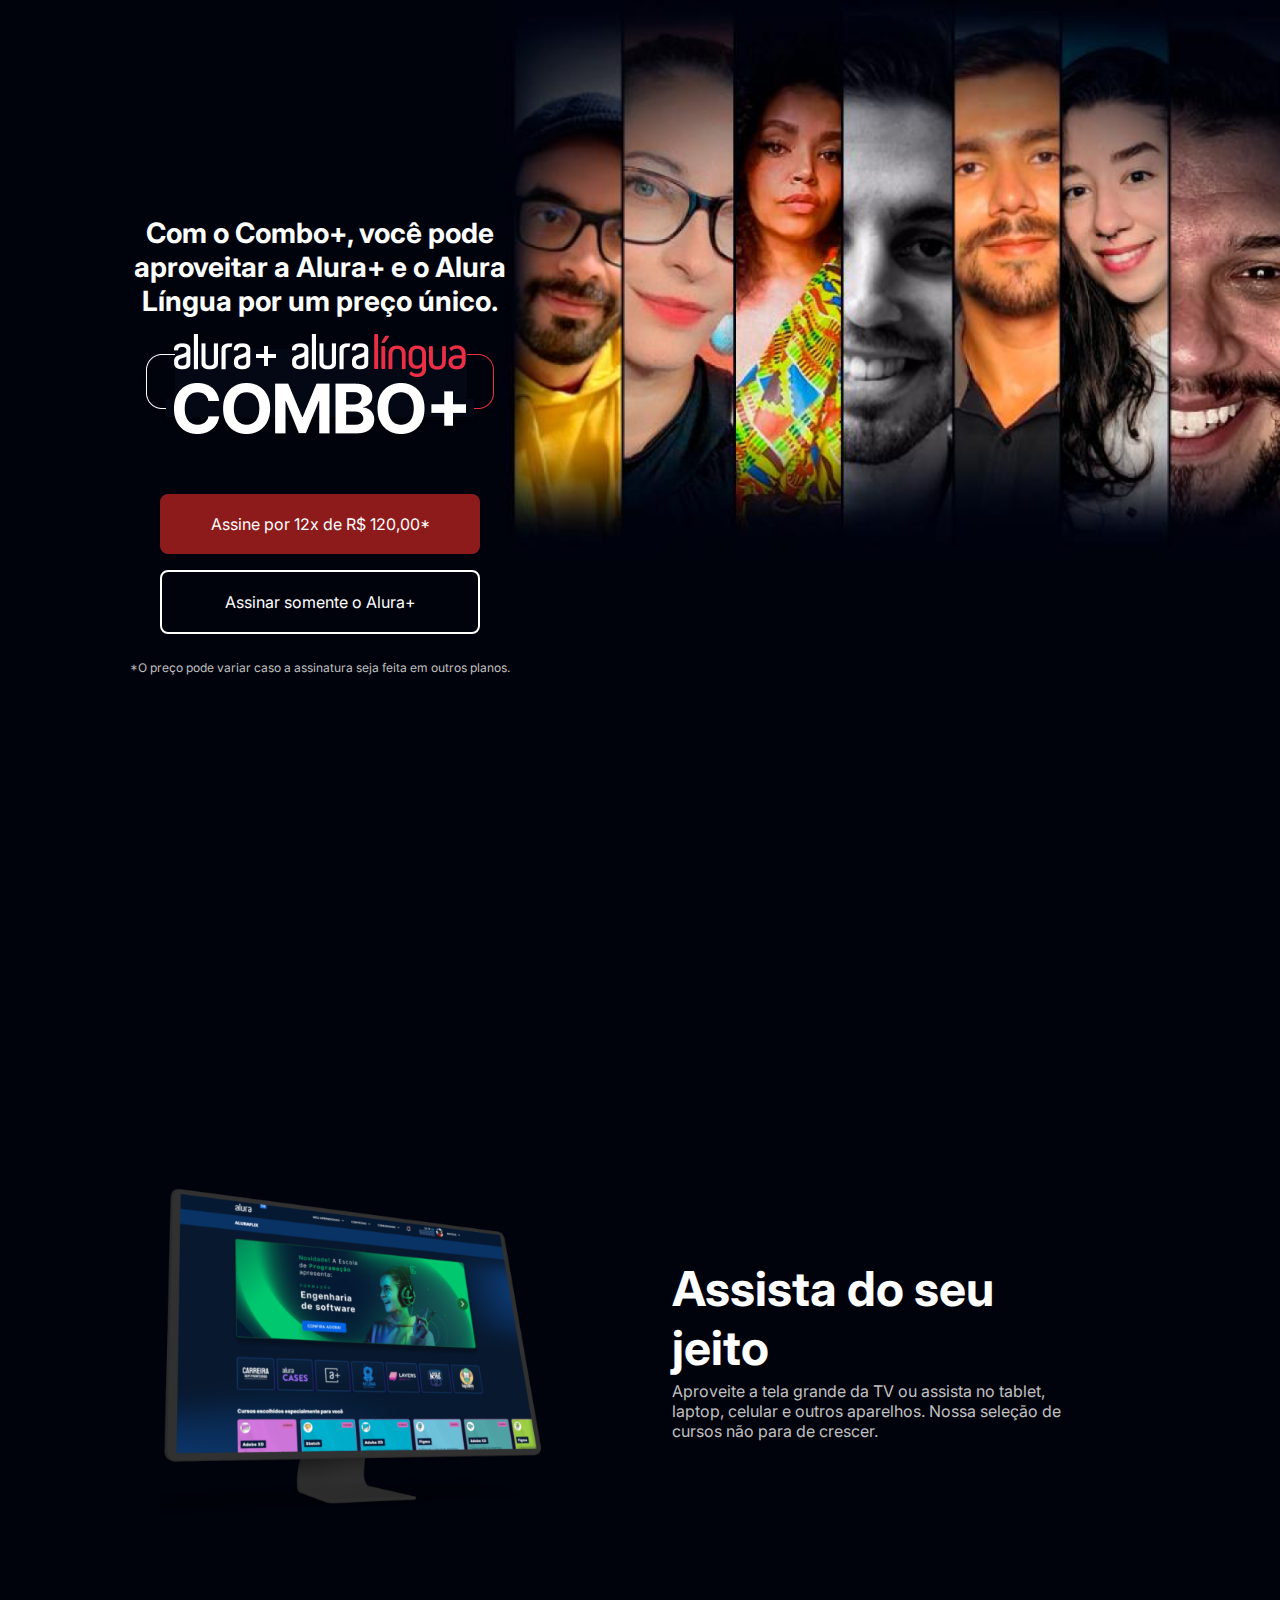
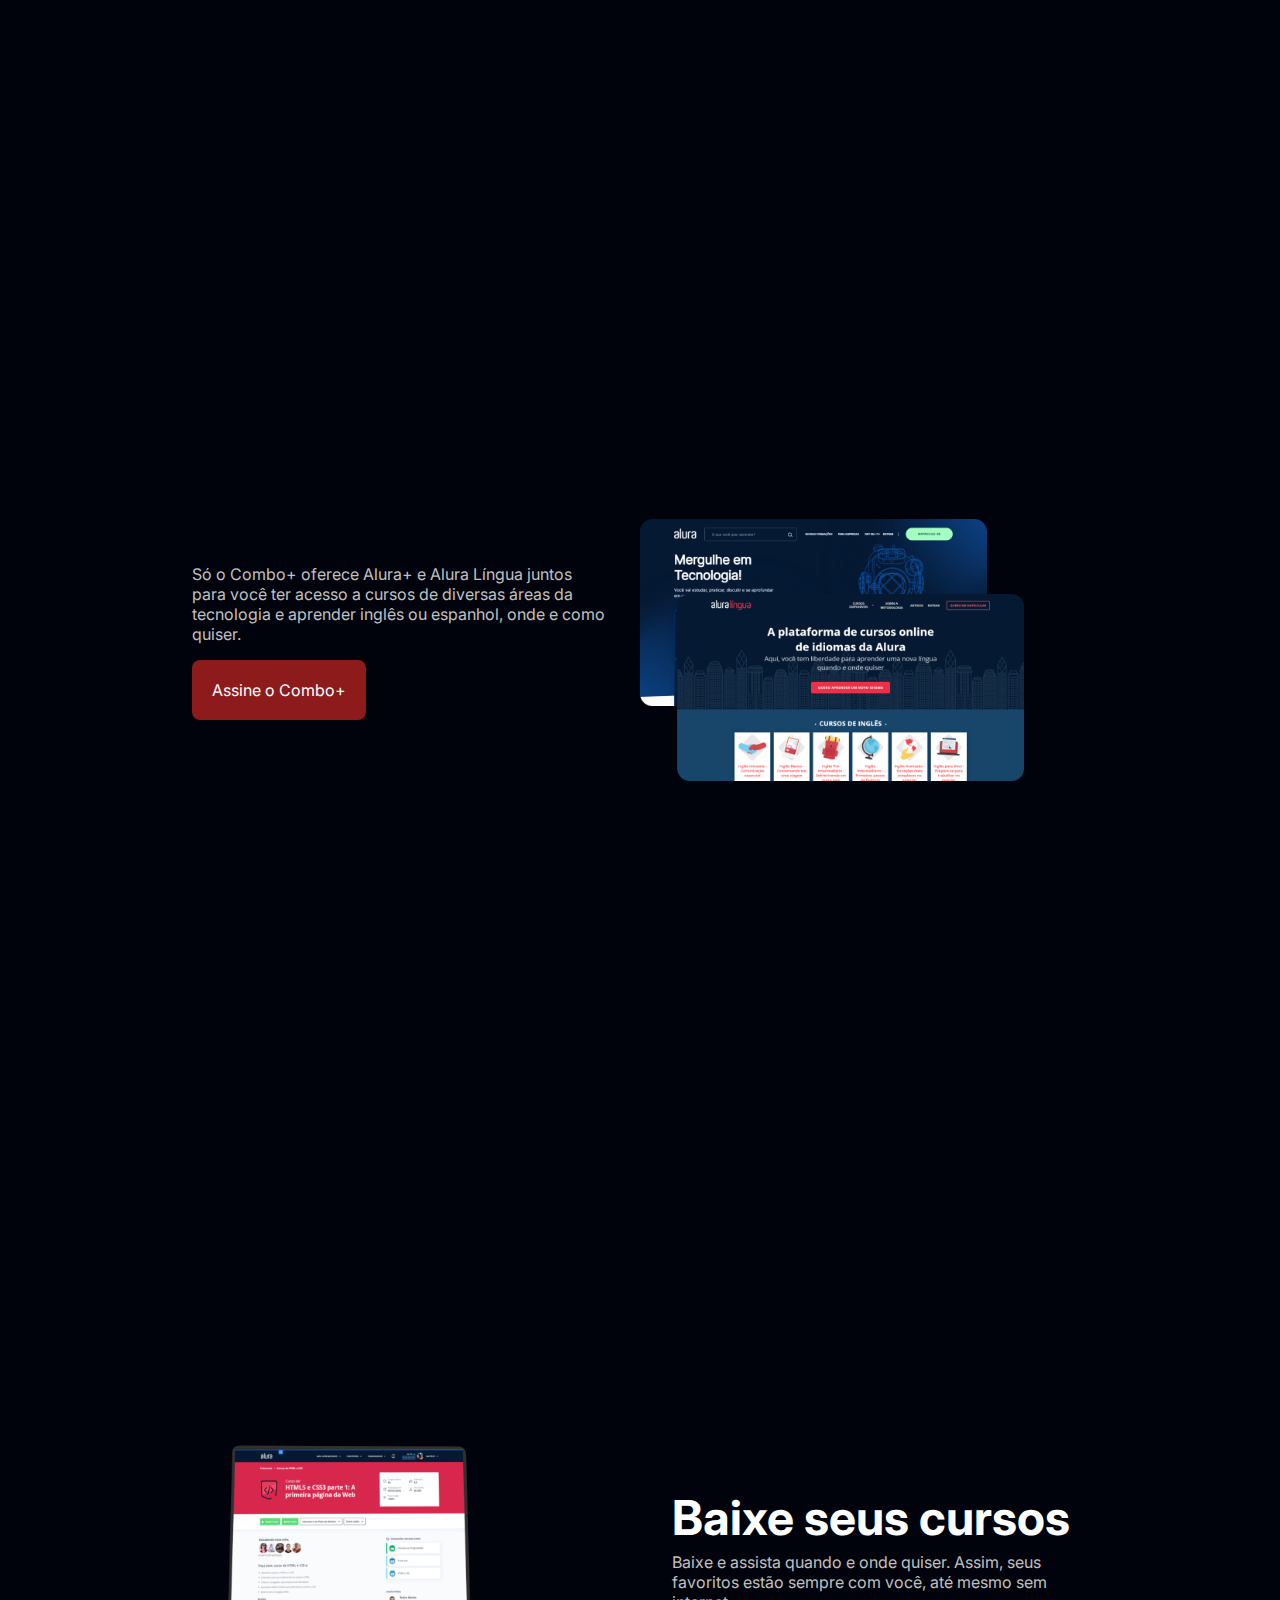
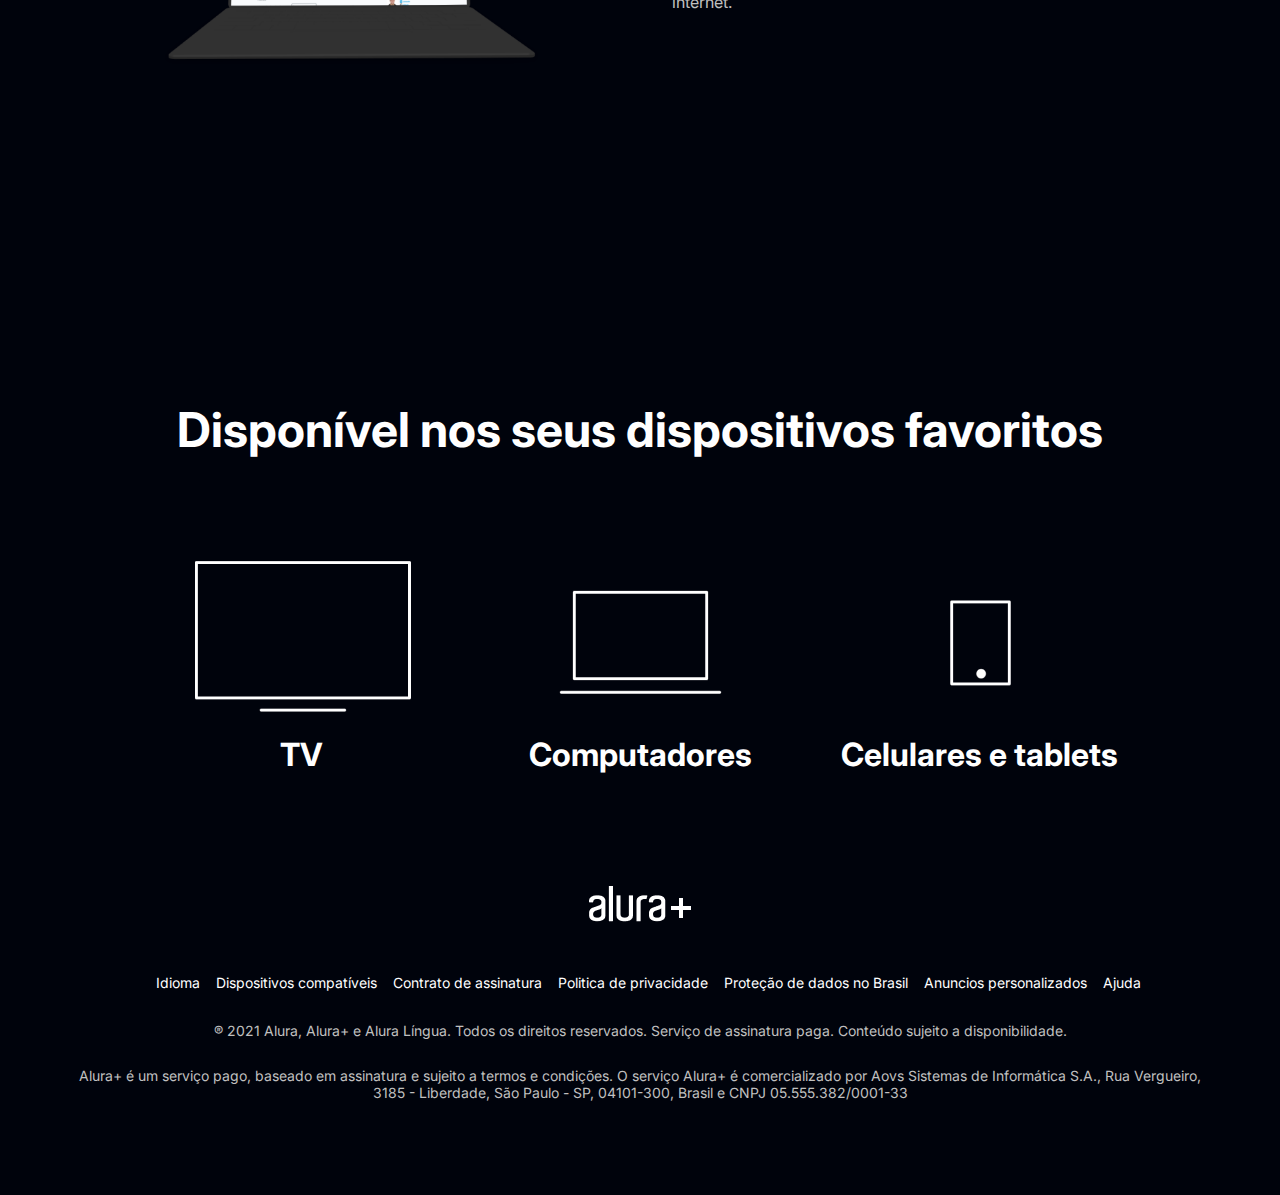
<file: stream-dev/index.html>
<!DOCTYPE html>
<html lang="pt-br">
<head>
    <meta charset="UTF-8">
    <meta name="viewport" content="width=device-width, initial-scale=1.0">
    <title>Stream</title>
    <link rel="stylesheet" href="style.css">
</head>
    <header class="cabecalho">

    </header>
<body>
    <section class="container sessao">
        <div class="divisao">
            <h1 class="aga1">Com o Combo+, você pode aproveitar a Alura+ e o Alura Língua por um preço único.</h1>
        <h2 class="aga1"></h2>                
            <img class="imagem" src="img/Combo.png" alt="combo imagem">
            <a class="link1" href="https://www.youtube.com/watch?v=dQw4w9WgXcQ&pp=ygUXbmV2ZXIgZ29ubmEgZ2l2ZSB5b3UgdXA%3D">Assine por 12x de R$ 120,00*</a>
            <a class="link1 link2"  href="https://www.youtube.com/watch?v=AyOqGRjVtls">Assinar somente o Alura+</a>
            <p class="paragrafo">*O preço pode variar caso a assinatura seja feita em outros planos.</p>
        </div>
    </section>
    <section class="container sessao2">
        <img class="imagem2" src="img/computador.png" alt="imagem de um computador">
        <div class="divisao2">
            <h2 class="aga2">Assista do seu jeito</h2>
            <p class="paragrafo2">Aproveite a tela grande da TV ou assista no tablet, laptop, celular e outros aparelhos. Nossa seleção de cursos não para de crescer.</p>           
        </div>
    </section>
    <section class="container sessao2">
        <div class="divisao2">
            <p class="paragrafo2">Só o Combo+ oferece Alura+ e Alura Língua juntos para você ter acesso a cursos de diversas áreas da tecnologia e aprender inglês ou espanhol, onde e como quiser.</p>
            <a class="link1 link3" href="https://www.youtube.com/watch?v=dQw4w9WgXcQ&pp=ygUXbmV2ZXIgZ29ubmEgZ2l2ZSB5b3UgdXA%3D">Assine o Combo+</a>
        </div>
        <img class="imagem2" src="img/Telas.png" alt="telas Alura">
    </section>
    <section class="container sessao2">
        <img class="imagem2" src="img/Notebook.png" alt="Notebook">
        <div class="divisao2">
            <h2 class="aga2">Baixe seus cursos</h2>
            <p class="paragrafo2">Baixe e assista quando e onde quiser. Assim, seus favoritos estão sempre com você, até mesmo sem internet.</p>
        </div>
    </section>
    <section class="sessao__dispositivos">
        <h2 class="aga2 dispositivos">Disponível nos seus dispositivos favoritos</h2>
        <ul class="lista__dispositivos">
            <li>
                <img class="imagem3" src="img/tv.png" alt="icone televisão">
                <h3 class="itens__lista">TV</h3>
            </li>
            <li>
                <img class="imagem3" src="img/computadorIcone.png" alt="icone computador">
                <h3 class="itens__lista">Computadores</h3>
            </li>
            <li>
                <img class="imagem3" src="img/celular.png" alt="icone celular">
                <h3 class="itens__lista">Celulares e tablets</h3>
            </li>
        </ul>
    </section>
    <footer class="rodape">
        <img class="imagem__rodape" src="img/Logo.png" alt="logo alura+">
        <ul class="lista__rodape">
            <li class="lista__link">
                <a class="lista__link__rodape" href="#">Idioma</a>
            </li>
            <li class="lista__link">
                <a class="lista__link__rodape" href="#">Dispositivos compatíveis</a>
            </li>
            <li class="lista__link">
                <a class="lista__link__rodape" href="#">Contrato de assinatura</a>
            </li>
            <li class="lista__link">
                <a class="lista__link__rodape" href="#">Politica de privacidade</a>
            </li>
            <li class="lista__link">
                <a class="lista__link__rodape" href="#">Proteção de dados no Brasil</a>
            </li>
            <li class="lista__link">
                <a class="lista__link__rodape" href="#">Anuncios personalizados</a>
            </li>
            <li class="lista__link">
                <a class="lista__link__rodape" href="#">Ajuda</a>
            </li>
        </ul>
        <p class="paragrafo__rodape">® 2021 Alura, Alura+ e Alura Língua. Todos os direitos reservados. Serviço de assinatura paga. Conteúdo sujeito a disponibilidade.</p>
        <p class="paragrafo__rodape">Alura+ é um serviço pago, baseado em assinatura e sujeito a termos e condições. O serviço Alura+ é comercializado por Aovs Sistemas de Informática S.A., Rua Vergueiro, 3185 - Liberdade, São Paulo - SP, 04101-300, Brasil e CNPJ 05.555.382/0001-33</p>
    </footer>
</body>
</html>
</file>
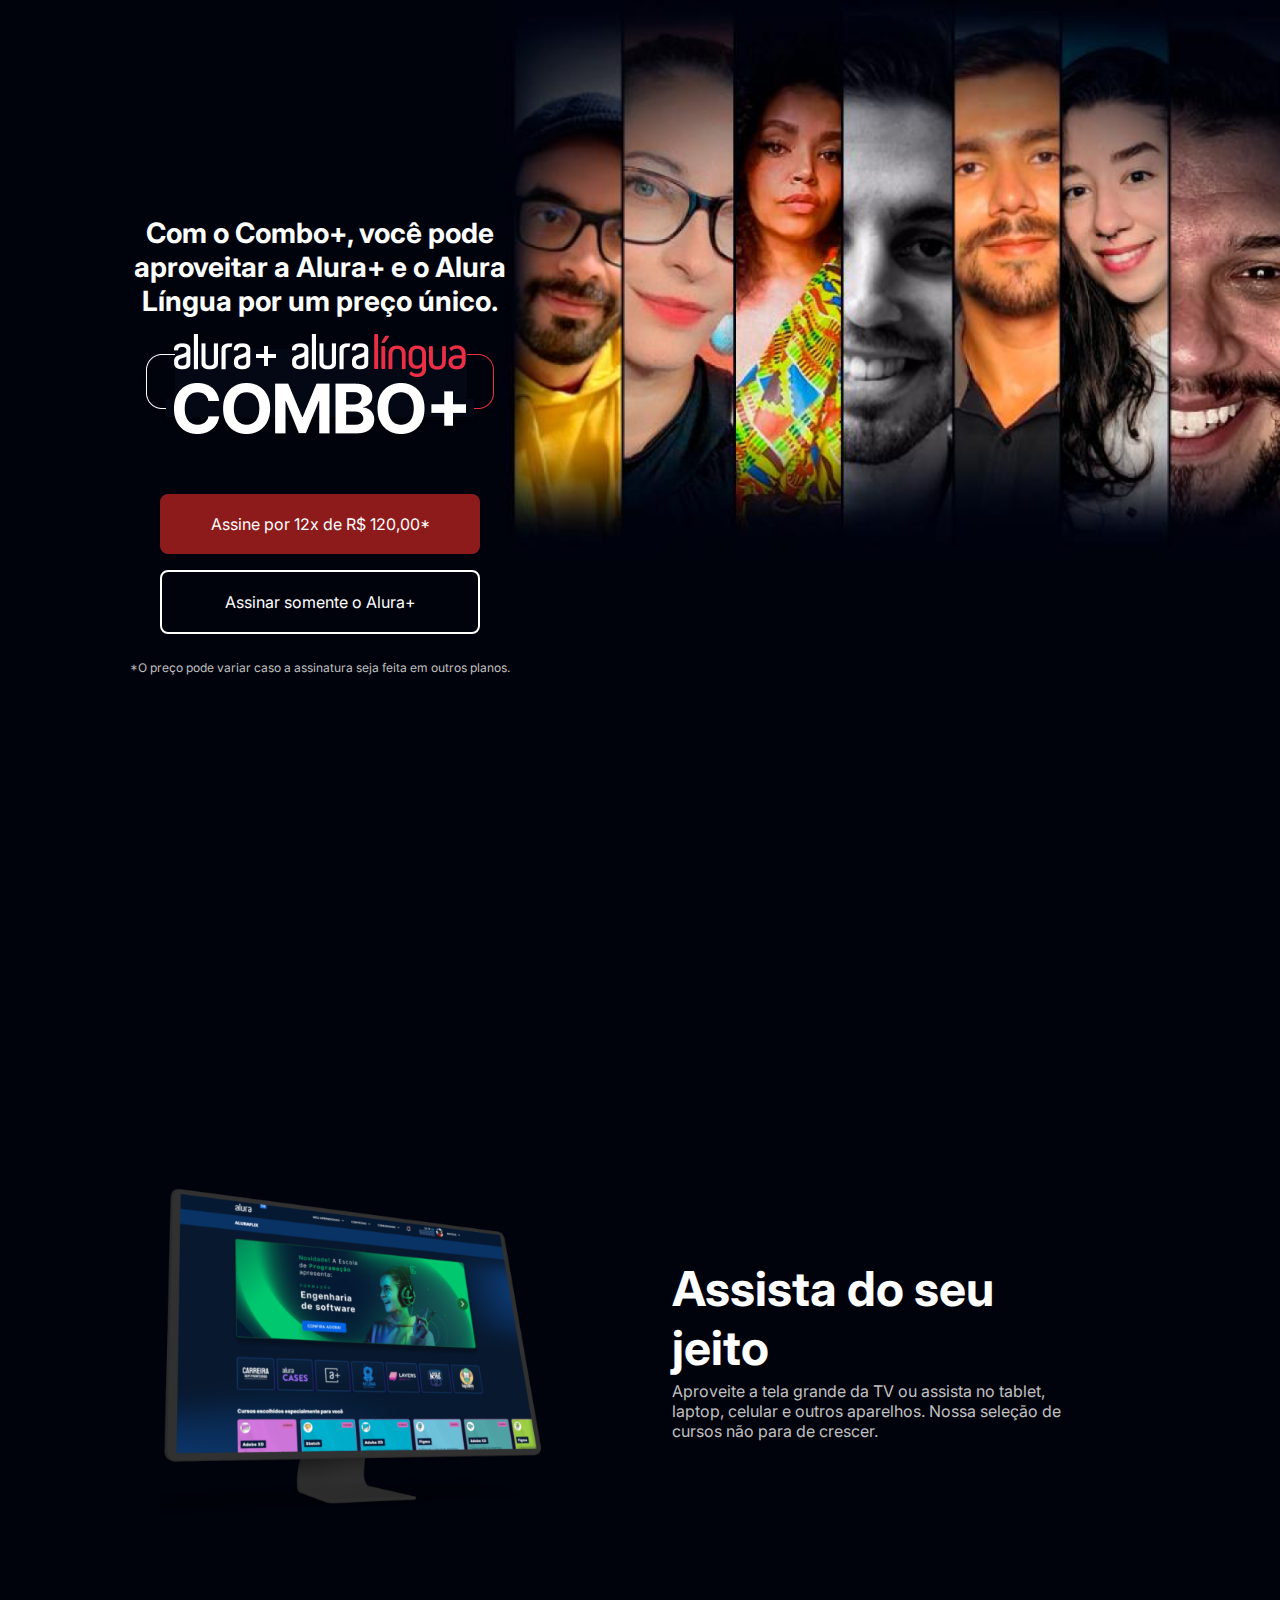
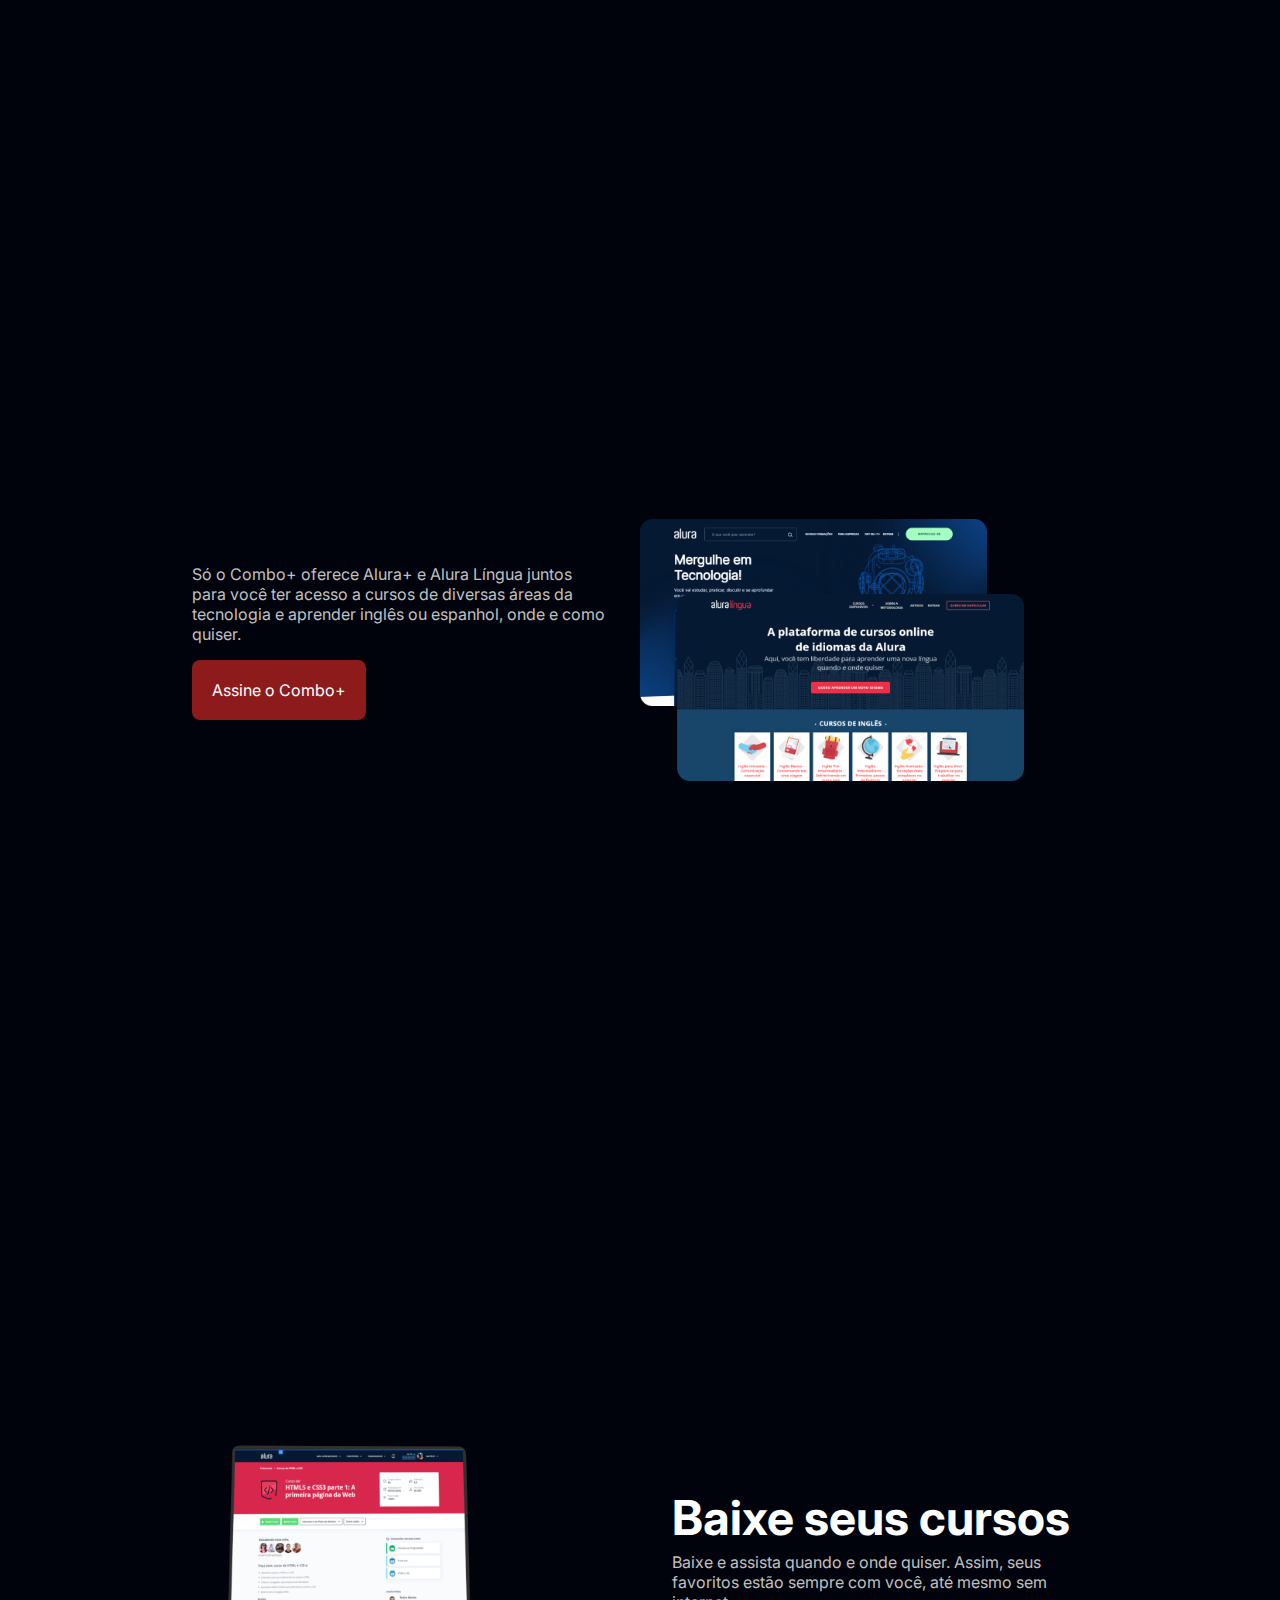
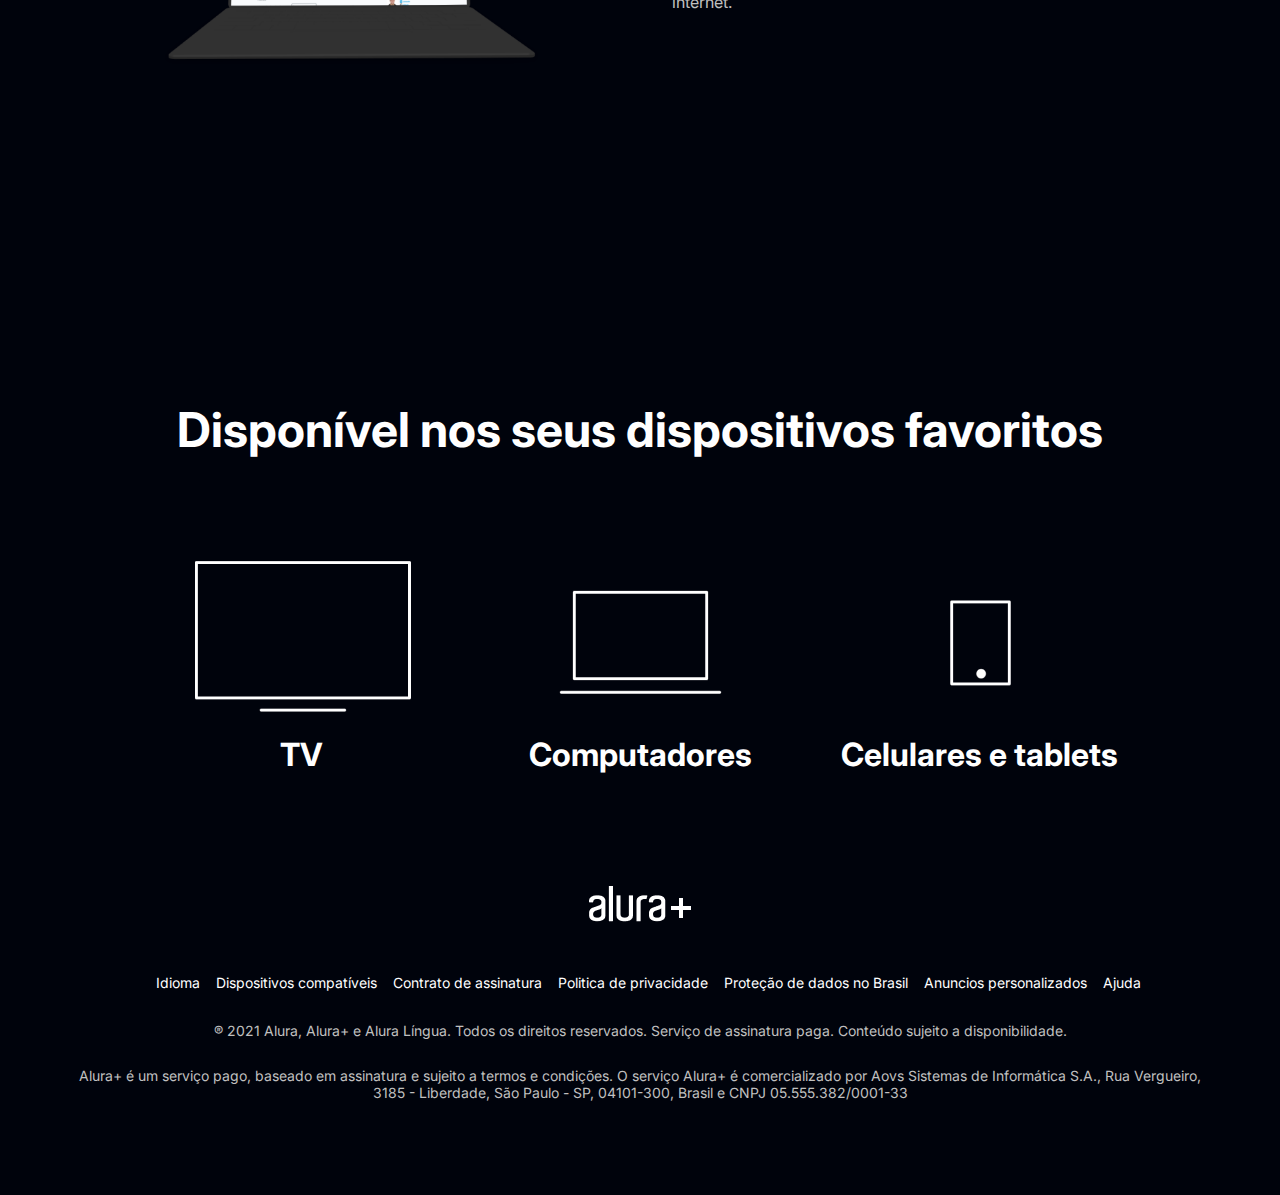
<file: stream-dev/stream.html>
<!DOCTYPE html>
<html lang="pt-br">
<head>
    <meta charset="UTF-8">
    <meta name="viewport" content="width=device-width, initial-scale=1.0">
    <title>Stream</title>
    <link rel="stylesheet" href="style.css">
</head>
    <header class="cabecalho">

    </header>
<body>
    <section class="container sessao">
        <div class="divisao">
            <h1 class="aga1">Com o Combo+, você pode aproveitar a Alura+ e o Alura Língua por um preço único.</h1>
        <h2 class="aga1"></h2>                
            <img class="imagem" src="img/Combo.png" alt="combo imagem">
            <a class="link1" href="https://www.youtube.com/watch?v=dQw4w9WgXcQ&pp=ygUXbmV2ZXIgZ29ubmEgZ2l2ZSB5b3UgdXA%3D">Assine por 12x de R$ 120,00*</a>
            <a class="link1 link2"  href="https://www.youtube.com/watch?v=AyOqGRjVtls">Assinar somente o Alura+</a>
            <p class="paragrafo">*O preço pode variar caso a assinatura seja feita em outros planos.</p>
        </div>
    </section>
    <section class="container sessao2">
        <img class="imagem2" src="img/computador.png" alt="imagem de um computador">
        <div class="divisao2">
            <h2 class="aga2">Assista do seu jeito</h2>
            <p class="paragrafo2">Aproveite a tela grande da TV ou assista no tablet, laptop, celular e outros aparelhos. Nossa seleção de cursos não para de crescer.</p>           
        </div>
    </section>
    <section class="container sessao2">
        <div class="divisao2">
            <p class="paragrafo2">Só o Combo+ oferece Alura+ e Alura Língua juntos para você ter acesso a cursos de diversas áreas da tecnologia e aprender inglês ou espanhol, onde e como quiser.</p>
            <a class="link1 link3" href="https://www.youtube.com/watch?v=dQw4w9WgXcQ&pp=ygUXbmV2ZXIgZ29ubmEgZ2l2ZSB5b3UgdXA%3D">Assine o Combo+</a>
        </div>
        <img class="imagem2" src="img/Telas.png" alt="telas Alura">
    </section>
    <section class="container sessao2">
        <img class="imagem2" src="img/Notebook.png" alt="Notebook">
        <div class="divisao2">
            <h2 class="aga2">Baixe seus cursos</h2>
            <p class="paragrafo2">Baixe e assista quando e onde quiser. Assim, seus favoritos estão sempre com você, até mesmo sem internet.</p>
        </div>
    </section>
    <section class="sessao__dispositivos">
        <h2 class="aga2 dispositivos">Disponível nos seus dispositivos favoritos</h2>
        <ul class="lista__dispositivos">
            <li>
                <img class="imagem3" src="img/tv.png" alt="icone televisão">
                <h3 class="itens__lista">TV</h3>
            </li>
            <li>
                <img class="imagem3" src="img/computadorIcone.png" alt="icone computador">
                <h3 class="itens__lista">Computadores</h3>
            </li>
            <li>
                <img class="imagem3" src="img/celular.png" alt="icone celular">
                <h3 class="itens__lista">Celulares e tablets</h3>
            </li>
        </ul>
    </section>
    <footer class="rodape">
        <img class="imagem__rodape" src="img/Logo.png" alt="logo alura+">
        <ul class="lista__rodape">
            <li class="lista__link">
                <a class="lista__link__rodape" href="#">Idioma</a>
            </li>
            <li class="lista__link">
                <a class="lista__link__rodape" href="#">Dispositivos compatíveis</a>
            </li>
            <li class="lista__link">
                <a class="lista__link__rodape" href="#">Contrato de assinatura</a>
            </li>
            <li class="lista__link">
                <a class="lista__link__rodape" href="#">Politica de privacidade</a>
            </li>
            <li class="lista__link">
                <a class="lista__link__rodape" href="#">Proteção de dados no Brasil</a>
            </li>
            <li class="lista__link">
                <a class="lista__link__rodape" href="#">Anuncios personalizados</a>
            </li>
            <li class="lista__link">
                <a class="lista__link__rodape" href="#">Ajuda</a>
            </li>
        </ul>
        <p class="paragrafo__rodape">® 2021 Alura, Alura+ e Alura Língua. Todos os direitos reservados. Serviço de assinatura paga. Conteúdo sujeito a disponibilidade.</p>
        <p class="paragrafo__rodape">Alura+ é um serviço pago, baseado em assinatura e sujeito a termos e condições. O serviço Alura+ é comercializado por Aovs Sistemas de Informática S.A., Rua Vergueiro, 3185 - Liberdade, São Paulo - SP, 04101-300, Brasil e CNPJ 05.555.382/0001-33</p>
    </footer>
</body>
</html>
</file>
<file: stream-dev/style.css>
@import url('https://fonts.googleapis.com/css2?family=Inter:wght@400;700&display=swap');
* {
    margin: 0;
    padding: 0;
}
:root {
    --branco-principal: white;
    --cinza-secundario: #c0c0c0;
    --botao-azul:#8d1b1b;
    --cor-fundo:#00030c; 
    --font-principal:'Inter';
    --botao-azul-efeito:#aa1a1a;
}
body {
    background-color: var(--cor-fundo);
    color: var(--branco-principal);
    justify-content: space-between;
    align-items: center;
}
.sessao {
    background-image: url("img/Background.png");
    background-repeat: no-repeat;
    background-size: contain;
    align-items: center;
    text-align: center;
}
.aga1 {
    font-size: 28px;
    font-family: var(--font-principal);
    font-weight: 700;
}
.container {
    height: 100vh;
    display: grid;
    grid-template-columns: 50% 50%;
}   
.link1 {
    background-color: var(--botao-azul);
    border-radius: 8px;
    padding: 1em;
    gap: 1em;
    display: block;
    text-decoration: none;
    color: var(--branco-principal);
    font-size: 16px;
    font-family: var(--font-principal);
    font-weight: 400;
    margin-bottom: 1em;
    margin: 1em 4em;
    padding: 20px;
}
.link2 {
    background-color: transparent;
    border: 2px solid var(--branco-principal);
    font-family: var(--font-principal);
    font-weight: 400;
}
.paragrafo {
    font-size: 12px;
    color: var(--cinza-secundario);
    padding: 10px;
    font-family: var(--font-principal);
    font-weight: 400;
}
.imagem {
    margin: 1em 0 2em 0;
}
.divisao {
    margin: 0 6em;
}
.sessao2 {
    align-items: center;
    margin: 0 10em;
}
.imagem2 {
    width: 80%;
}
.aga2 {
    font-family: var(--font-principal);
    color: var(--branco-principal);
    font-size: 3em;
    font-weight: 700; 
   margin-bottom: 0.1em;
}
.paragrafo2 {
    font-family: var(--font-principal);
    color: var(--cinza-secundario);
    font-size: 1em;
}
.link3 {
    display: inline-block;
    margin-top: 1em;
    margin: 1em 0;
}
.divisao2 {
    padding: 2em;
}
.lista__dispositivos {
    display: flex;
    justify-content: center;
    list-style-type: none;
    margin: 5em 0;
}
.itens__lista {
    display: flex;
    justify-content: center;
    font-size: 2em;
    font-family: var(--font-principal);
    color: var(--branco-principal);
}
.dispositivos {
    text-align: center;
}
.rodape {
    margin:5em 3em ;
    text-align: center;   
}
.imagem__rodape {
    margin: 2em;
}
.lista__rodape {
    display: flex;
    justify-content: center;
    margin: 1em;
    text-decoration: none;
    list-style-type: none;
}
.lista__link {
    margin-left: 1em;
}
.lista__link__rodape {
    color: var(--branco-principal);
    text-decoration: none;
    font-family: var(--font-principal);
    font-size: 14px;
}
.paragrafo__rodape {
    color: var(--cinza-secundario);
    font-family: var(--font-principal);
    font-size: 14px;
    text-align: center;
    padding: 1em;
}
.lista__link :hover{
    color: var(--botao-azul);
}
.lista__link :active {
    color: pink;
}
.link1:hover {
    background-color: var(--botao-azul-efeito);
    color: black;
}
.link2:hover {
    background-color: rgb(209, 203, 203);
    color: black;
}
</file>
